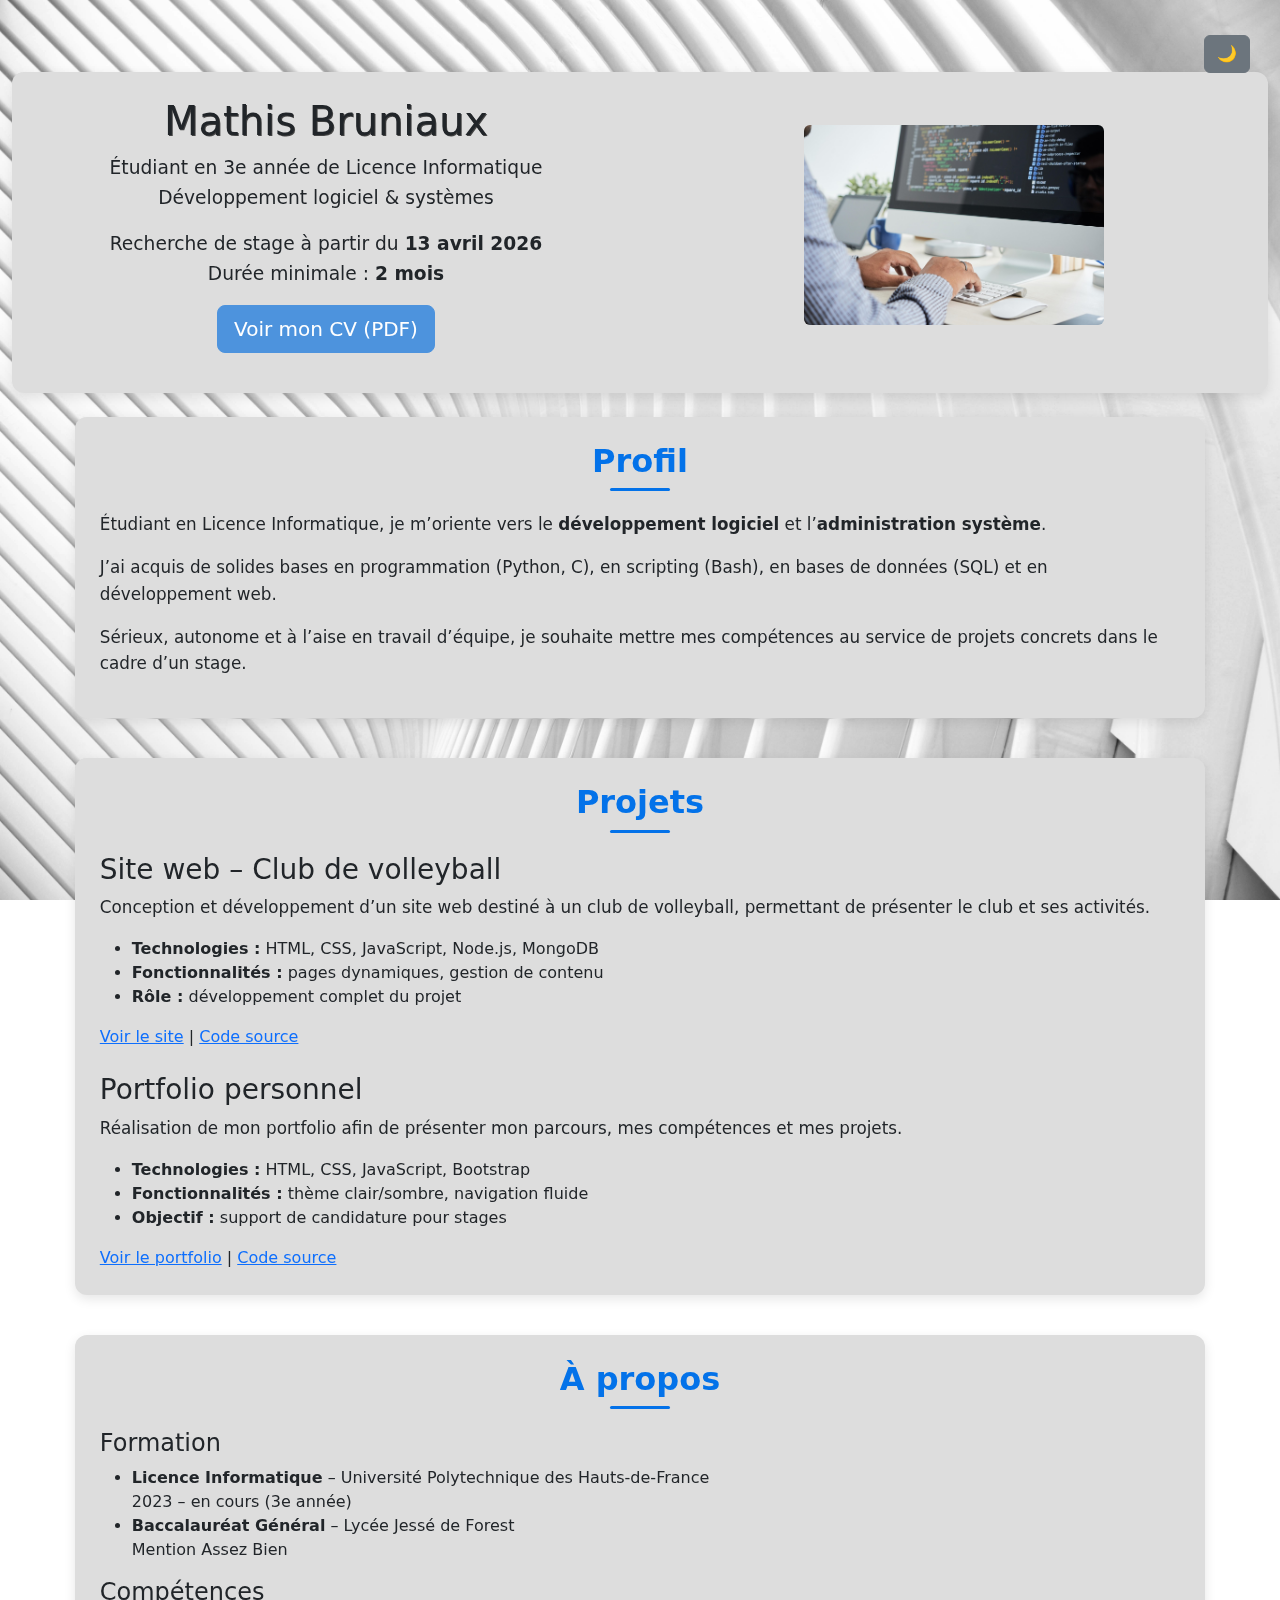
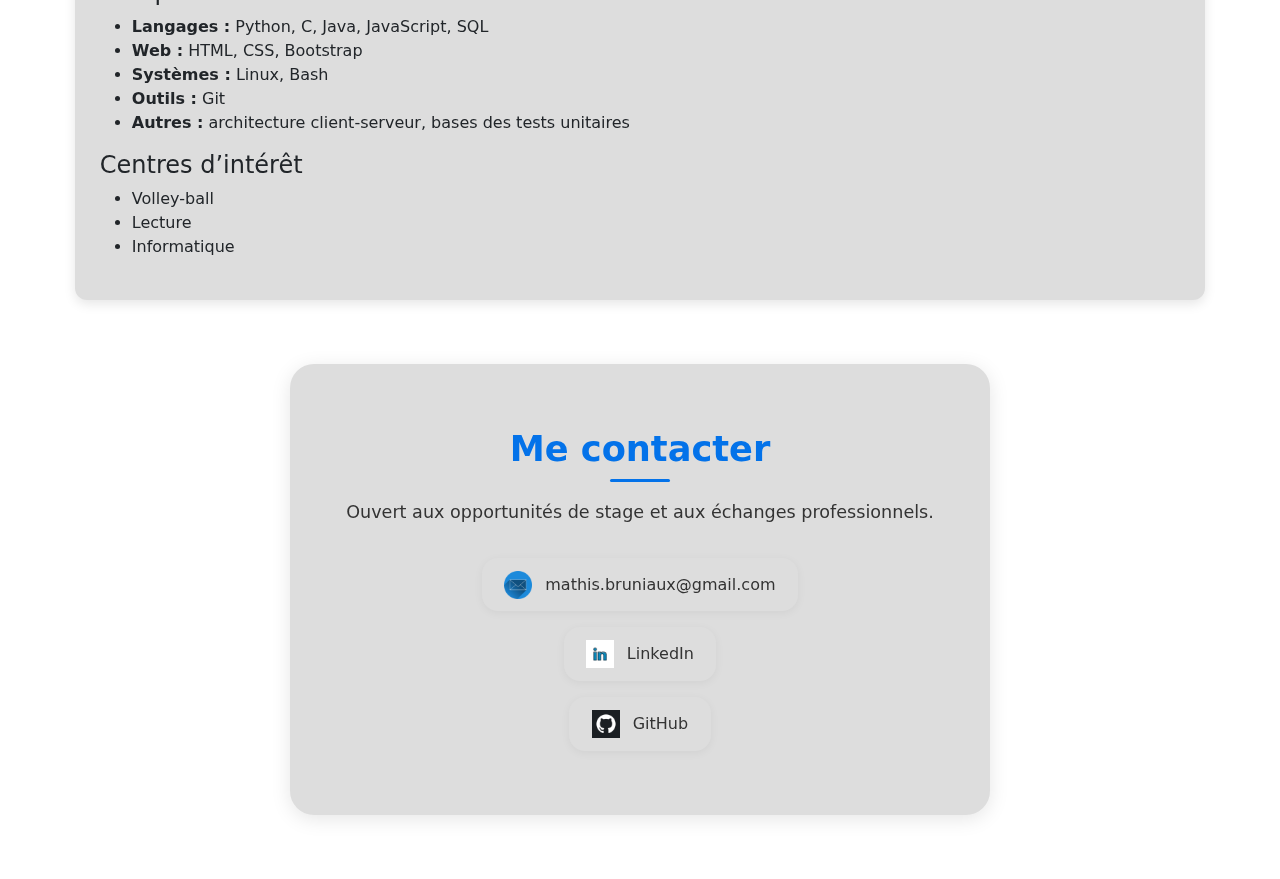
<file: index.html>
<!DOCTYPE html>
<html lang="fr">
<head>
    <meta charset="UTF-8">
    <meta name="viewport" content="width=device-width, initial-scale=1.0">

    <title>Mathis Bruniaux – Portfolio | Licence Informatique</title>
    <meta name="description" content="Portfolio de Mathis Bruniaux, étudiant en Licence Informatique, spécialisé en développement logiciel, systèmes et web.">

    <link rel="stylesheet" href="styles.css">
    <link href="https://cdn.jsdelivr.net/npm/bootstrap@5.3.0/dist/css/bootstrap.min.css" rel="stylesheet">

    <script src="https://cdn.jsdelivr.net/npm/bootstrap@5.3.0/dist/js/bootstrap.bundle.min.js" defer></script>
</head>

<body>
<div id="haut"></div>

<header>
    <div id="navbar-placeholder"></div>
    <button id="theme-toggle" class="btn btn-secondary">🌙</button>
</header>

<main class="container-fluid my-4 pt-5">

    <!-- ================= EN-TÊTE ================= -->
    <section id="en-tete" class="container-fluid mb-4">
        <div class="row align-items-center">

            <div class="col-md-6 text-center" id="texte_en-tete">
                <h1>Mathis Bruniaux</h1>
                <p>
                    Étudiant en 3e année de Licence Informatique<br>
                    Développement logiciel & systèmes
                </p>

                <p>
                    Recherche de stage à partir du <strong>13 avril 2026</strong><br>
                    Durée minimale : <strong>2 mois</strong>
                </p>

                <button class="btn btn-primary btn-lg"
                        onclick="window.open('CV.pdf', '_blank')">
                    Voir mon CV (PDF)
                </button>
            </div>

            <div class="col-md-6 text-center" id="image_en-tete">
                <img src="software.jpg" alt="Illustration développement"
                     class="img-fluid rounded"
                     style="max-width:300px;">
            </div>

        </div>
    </section>

    <!-- ================= ACCUEIL ================= -->
    <section id="accueil">
        <h2>Profil</h2>

        <p>
            Étudiant en Licence Informatique, je m’oriente vers le
            <strong>développement logiciel</strong> et
            l’<strong>administration système</strong>.
        </p>

        <p>
            J’ai acquis de solides bases en programmation (Python, C),
            en scripting (Bash), en bases de données (SQL) et en
            développement web.
        </p>

        <p>
            Sérieux, autonome et à l’aise en travail d’équipe,
            je souhaite mettre mes compétences au service de projets concrets
            dans le cadre d’un stage.
        </p>
    </section>

    <!-- ================= PROJETS ================= -->
    <section id="projets">
        <h2>Projets</h2>

        <article class="mb-4">
            <h3>Site web – Club de volleyball</h3>
            <p>
                Conception et développement d’un site web destiné à un club de volleyball,
                permettant de présenter le club et ses activités.
            </p>

            <ul>
                <li><strong>Technologies :</strong> HTML, CSS, JavaScript, Node.js, MongoDB</li>
                <li><strong>Fonctionnalités :</strong> pages dynamiques, gestion de contenu</li>
                <li><strong>Rôle :</strong> développement complet du projet</li>
            </ul>

            <a href="#" target="_blank">Voir le site</a> |
            <a href="#" target="_blank">Code source</a>
        </article>

        <article>
            <h3>Portfolio personnel</h3>
            <p>
                Réalisation de mon portfolio afin de présenter mon parcours,
                mes compétences et mes projets.
            </p>

            <ul>
                <li><strong>Technologies :</strong> HTML, CSS, JavaScript, Bootstrap</li>
                <li><strong>Fonctionnalités :</strong> thème clair/sombre, navigation fluide</li>
                <li><strong>Objectif :</strong> support de candidature pour stages</li>
            </ul>

            <a href="#" target="_blank">Voir le portfolio</a> |
            <a href="#" target="_blank">Code source</a>
        </article>
    </section>

    <!-- ================= À PROPOS ================= -->
    <section id="apropos">
        <h2>À propos</h2>

        <h4>Formation</h4>
        <ul>
            <li>
                <strong>Licence Informatique</strong> – Université Polytechnique des Hauts-de-France<br>
                2023 – en cours (3e année)
            </li>
            <li>
                <strong>Baccalauréat Général</strong> – Lycée Jessé de Forest<br>
                Mention Assez Bien
            </li>
        </ul>

        <h4>Compétences</h4>
        <ul>
            <li><strong>Langages :</strong> Python, C, Java, JavaScript, SQL</li>
            <li><strong>Web :</strong> HTML, CSS, Bootstrap</li>
            <li><strong>Systèmes :</strong> Linux, Bash</li>
            <li><strong>Outils :</strong> Git</li>
            <li><strong>Autres :</strong> architecture client-serveur, bases des tests unitaires</li>
        </ul>

        <h4>Centres d’intérêt</h4>
        <ul>
            <li>Volley-ball</li>
            <li>Lecture</li>
            <li>Informatique</li>
        </ul>
    </section>

    <!-- ================= CONTACT ================= -->
    <section id="contact" class="contact-section">
        <h2>Me contacter</h2>
        <p>
            Ouvert aux opportunités de stage et aux échanges professionnels.
        </p>

        <div class="contact-list">
            <a href="mailto:mathis.bruniaux@gmail.com" class="contact-item">
                <img src="mail.png" alt="mail">
                <span>mathis.bruniaux@gmail.com</span>
            </a>

            <a href="https://www.linkedin.com/in/mathis-b-204a9636b/" target="_blank" class="contact-item">
                <img src="linkedin.png" alt="linkedin">
                <span>LinkedIn</span>
            </a>

            <a href="https://github.com/MBrnx" target="_blank" class="contact-item">
                <img src="github.png" alt="github">
                <span>GitHub</span>
            </a>
        </div>
    </section>

</main>

<footer>
    <div id="footer-placeholder"></div>
</footer>

<button id="back-to-top" title="Retour en haut">
    <svg class="progress-ring" width="60" height="60">
        <circle class="progress-ring__background" cx="30" cy="30" r="26"/>
        <circle class="progress-ring__circle" cx="30" cy="30" r="26"/>
    </svg>
    <span>↑</span>
</button>

<script src="vue.js"></script>
</body>
</html>
</file>
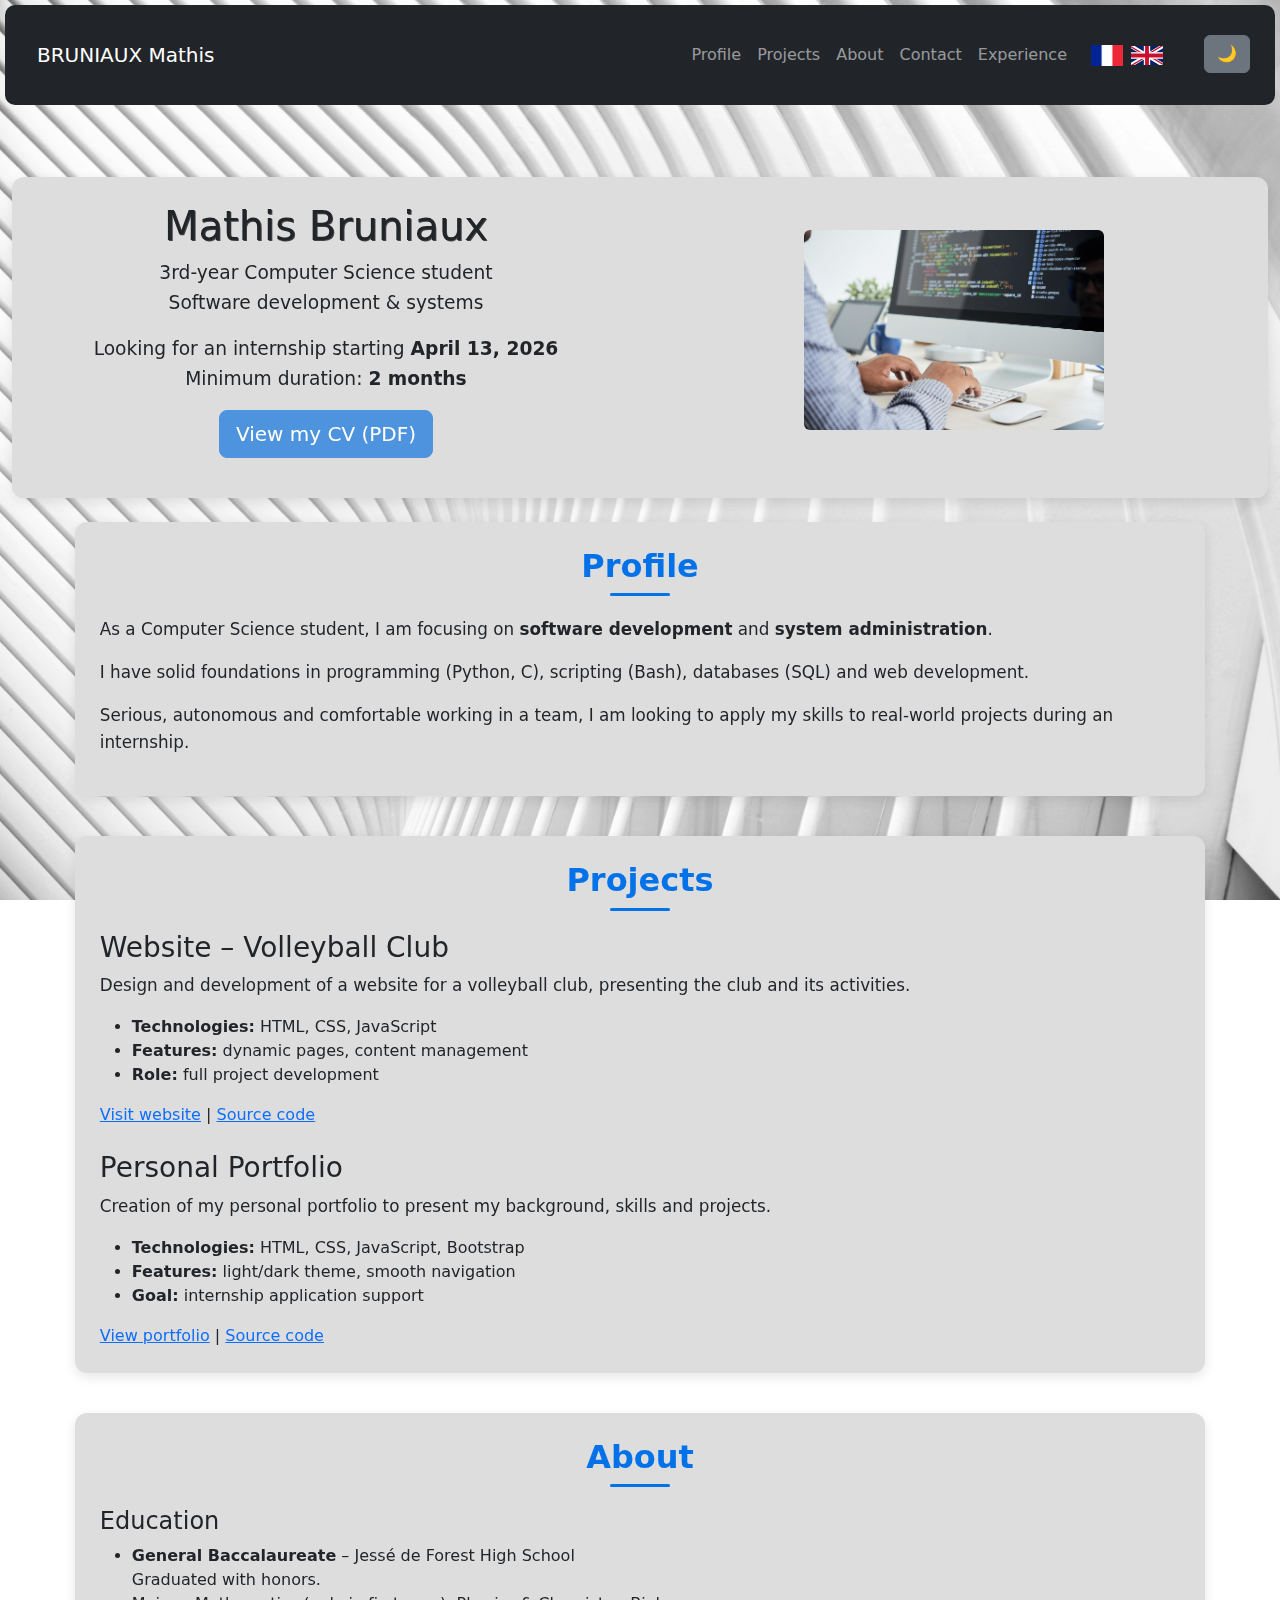
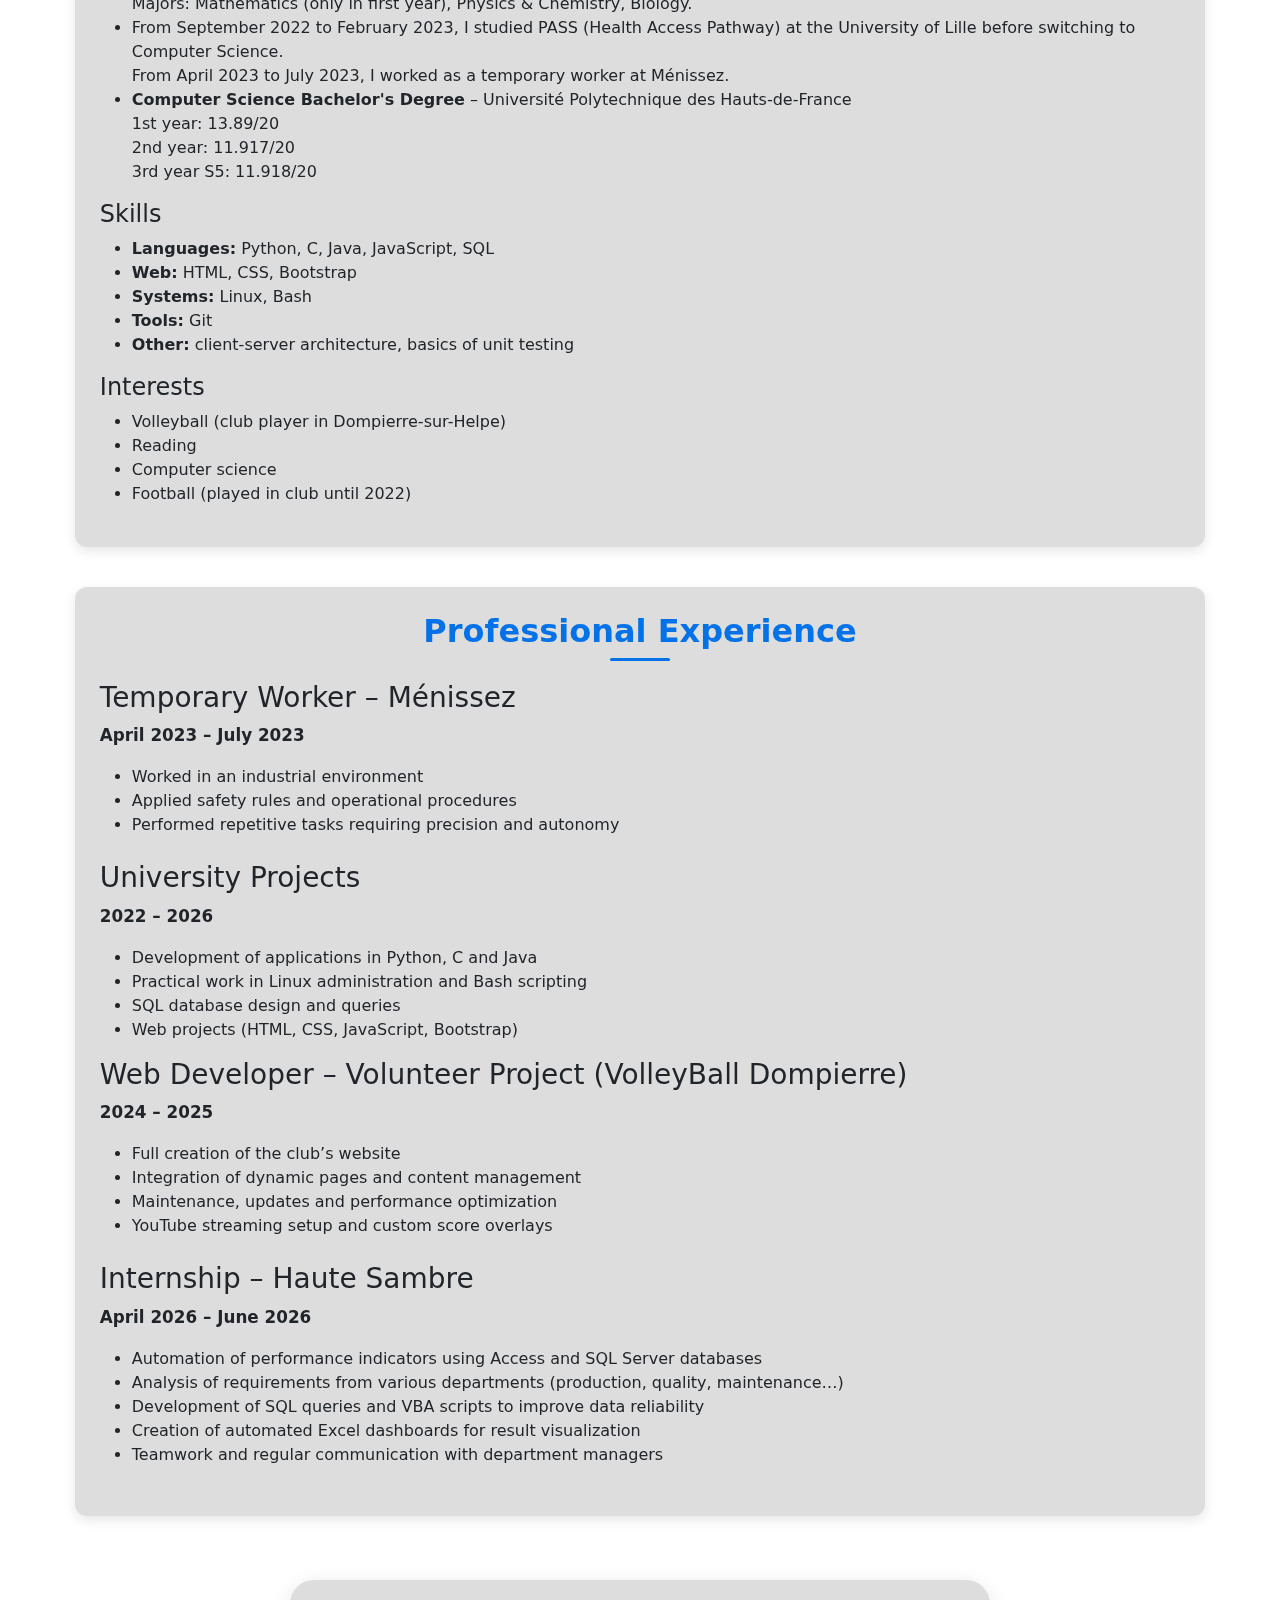
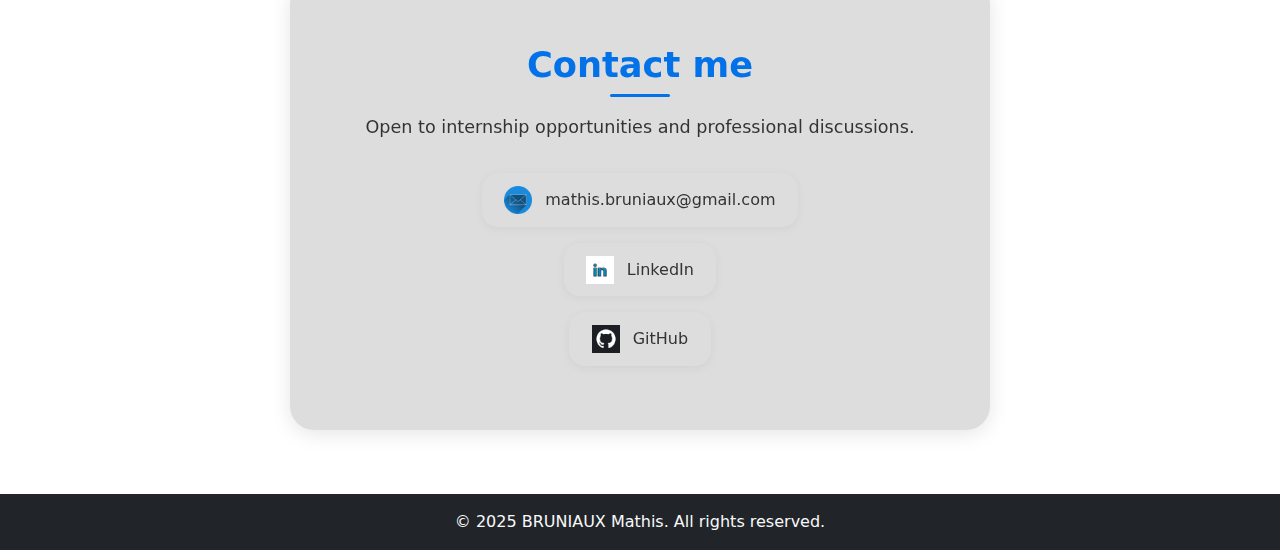
<file: index_en.html>
<!DOCTYPE html>
<html lang="en">
<head>
    <meta charset="UTF-8">
    <meta name="viewport" content="width=device-width, initial-scale=1.0">

    <title>Mathis Bruniaux – Portfolio | Computer Science</title>
    <meta name="description" content="Portfolio of Mathis Bruniaux, Computer Science student specializing in software development, systems and web technologies.">

    <link rel="stylesheet" href="styles.css">
    <link href="https://cdn.jsdelivr.net/npm/bootstrap@5.3.0/dist/css/bootstrap.min.css" rel="stylesheet">

    <script src="https://cdn.jsdelivr.net/npm/bootstrap@5.3.0/dist/js/bootstrap.bundle.min.js" defer></script>
</head>

<body>
<div id="haut"></div>

<header>

    <!-- NAVBAR EN -->
    <nav class="navbar navbar-expand-lg navbar-dark bg-dark fixed"
        style="margin:5px; border-radius:10px; height:100px; padding-left:20px; padding-right:100px;">
        <div class="container-fluid">

            <a class="navbar-brand" href="#haut">BRUNIAUX Mathis</a>

            <button class="navbar-toggler" type="button" data-bs-toggle="collapse"
                    data-bs-target="#navbarNav" aria-controls="navbarNav"
                    aria-expanded="false" aria-label="Toggle navigation">
                <span class="navbar-toggler-icon"></span>
            </button>

            <div class="collapse navbar-collapse justify-content-end" id="navbarNav">
                <ul class="navbar-nav">

                    <li class="nav-item">
                        <a class="nav-link" href="#accueil">Profile</a>
                    </li>

                    <li class="nav-item">
                        <a class="nav-link" href="#projets">Projects</a>
                    </li>

                    <li class="nav-item">
                        <a class="nav-link" href="#apropos">About</a>
                    </li>

                    <li class="nav-item">
                        <a class="nav-link" href="#contact">Contact</a>
                    </li>

                    <li class="nav-item">
                        <a class="nav-link" href="#experience">Experience</a>
                    </li>

                    <!-- Language selector -->
                    <li class="nav-item d-flex align-items-center ms-3">
                        <a href="index.html">
                            <img src="fr.webp" alt="French" style="width:32px; cursor:pointer;">
                        </a>
                        <a href="index_en.html" class="ms-2">
                            <img src="en.svg" alt="English" style="width:32px; cursor:pointer;">
                        </a>
                    </li>

                </ul>
            </div>
        </div>
    </nav>

    <button id="theme-toggle" class="btn btn-secondary">🌙</button>
</header>

<main class="container-fluid my-4 pt-5">

    <!-- ================= HEADER ================= -->
    <section id="en-tete" class="container-fluid mb-4">
        <div class="row align-items-center">

            <div class="col-md-6 text-center" id="texte_en-tete">
                <h1>Mathis Bruniaux</h1>
                <p>
                    3rd-year Computer Science student<br>
                    Software development & systems
                </p>

                <p>
                    Looking for an internship starting <strong>April 13, 2026</strong><br>
                    Minimum duration: <strong>2 months</strong>
                </p>

                <button class="btn btn-primary btn-lg"
                        onclick="window.open('CV.pdf', '_blank')">
                    View my CV (PDF)
                </button>
            </div>

            <div class="col-md-6 text-center" id="image_en-tete">
                <img src="software.jpg" alt="Software development illustration"
                     class="img-fluid rounded"
                     style="max-width:300px;">
            </div>

        </div>
    </section>

    <!-- ================= PROFILE ================= -->
    <section id="accueil">
        <h2>Profile</h2>

        <p>
            As a Computer Science student, I am focusing on
            <strong>software development</strong> and
            <strong>system administration</strong>.
        </p>

        <p>
            I have solid foundations in programming (Python, C),
            scripting (Bash), databases (SQL) and web development.
        </p>

        <p>
            Serious, autonomous and comfortable working in a team,
            I am looking to apply my skills to real-world projects
            during an internship.
        </p>
    </section>

    <!-- ================= PROJECTS ================= -->
    <section id="projets">
        <h2>Projects</h2>

        <article class="mb-4">
            <h3>Website – Volleyball Club</h3>
            <p>
                Design and development of a website for a volleyball club,
                presenting the club and its activities.
            </p>

            <ul>
                <li><strong>Technologies:</strong> HTML, CSS, JavaScript</li>
                <li><strong>Features:</strong> dynamic pages, content management</li>
                <li><strong>Role:</strong> full project development</li>
            </ul>

            <a href="https://volleyballdompierre.fr" target="_blank">Visit website</a> |
            <a href="https://github.com/MBrnx/volleyballdompierre" target="_blank">Source code</a>
        </article>

        <article>
            <h3>Personal Portfolio</h3>
            <p>
                Creation of my personal portfolio to present my background,
                skills and projects.
            </p>

            <ul>
                <li><strong>Technologies:</strong> HTML, CSS, JavaScript, Bootstrap</li>
                <li><strong>Features:</strong> light/dark theme, smooth navigation</li>
                <li><strong>Goal:</strong> internship application support</li>
            </ul>

            <a href="https://mbrnx.github.io/portfolio/" target="_blank">View portfolio</a> |
            <a href="https://github.com/MBrnx/portfolio" target="_blank">Source code</a>
        </article>
    </section>

    <!-- ================= ABOUT ================= -->
    <section id="apropos">
        <h2>About</h2>

        <h4>Education</h4>
        <ul>
            <li>
                <strong>General Baccalaureate</strong> – Jessé de Forest High School<br>
                Graduated with honors.<br>
                Majors: Mathematics (only in first year), Physics & Chemistry, Biology.
            </li>
            <li>
                From September 2022 to February 2023, I studied PASS (Health Access Pathway) at the University of Lille before switching to Computer Science.<br>
                From April 2023 to July 2023, I worked as a temporary worker at Ménissez.
            </li>
            <li>
                <strong>Computer Science Bachelor's Degree</strong> – Université Polytechnique des Hauts-de-France<br>
                1st year: 13.89/20 <br>
                2nd year: 11.917/20 <br>
                3rd year S5: 11.918/20
            </li>
        </ul>

        <h4>Skills</h4>
        <ul>
            <li><strong>Languages:</strong> Python, C, Java, JavaScript, SQL</li>
            <li><strong>Web:</strong> HTML, CSS, Bootstrap</li>
            <li><strong>Systems:</strong> Linux, Bash</li>
            <li><strong>Tools:</strong> Git</li>
            <li><strong>Other:</strong> client-server architecture, basics of unit testing</li>
        </ul>

        <h4>Interests</h4>
        <ul>
            <li>Volleyball (club player in Dompierre-sur-Helpe)</li>
            <li>Reading</li>
            <li>Computer science</li>
            <li>Football (played in club until 2022)</li>
        </ul>
    </section>

    <!-- ================= PROFESSIONAL EXPERIENCE ================= -->
    <section id="experience">
        <h2>Professional Experience</h2>

        <article class="mb-4">
            <h3>Temporary Worker – Ménissez</h3>
            <p><strong>April 2023 – July 2023</strong></p>
            <ul>
                <li>Worked in an industrial environment</li>
                <li>Applied safety rules and operational procedures</li>
                <li>Performed repetitive tasks requiring precision and autonomy</li>
            </ul>
        </article>

        <article>
            <h3>University Projects</h3>
            <p><strong>2022 – 2026</strong></p>
            <ul>
                <li>Development of applications in Python, C and Java</li>
                <li>Practical work in Linux administration and Bash scripting</li>
                <li>SQL database design and queries</li>
                <li>Web projects (HTML, CSS, JavaScript, Bootstrap)</li>
            </ul>
        </article>


        <article class="mb-4">
            <h3>Web Developer – Volunteer Project (VolleyBall Dompierre)</h3>
            <p><strong>2024 – 2025</strong></p>
            <ul>
                <li>Full creation of the club’s website</li>
                <li>Integration of dynamic pages and content management</li>
                <li>Maintenance, updates and performance optimization</li>
                <li>YouTube streaming setup and custom score overlays</li>
            </ul>
        </article>

        <article class="mb-4">
            <h3>Internship – Haute Sambre</h3>
            <p><strong>April 2026 – June 2026</strong></p>
            <ul>
                <li>Automation of performance indicators using Access and SQL Server databases</li>
                <li>Analysis of requirements from various departments (production, quality, maintenance…)</li>
                <li>Development of SQL queries and VBA scripts to improve data reliability</li>
                <li>Creation of automated Excel dashboards for result visualization</li>
                <li>Teamwork and regular communication with department managers</li>
            </ul>
        </article>
    </section>


    <!-- ================= CONTACT ================= -->
    <section id="contact" class="contact-section">
        <h2>Contact me</h2>
        <p>
            Open to internship opportunities and professional discussions.
        </p>

        <div class="contact-list">
            <a href="mailto:mathis.bruniaux@gmail.com" class="contact-item">
                <img src="mail.png" alt="mail">
                <span>mathis.bruniaux@gmail.com</span>
            </a>

            <a href="https://www.linkedin.com/in/mathis-b-204a9636b/" target="_blank" class="contact-item">
                <img src="linkedin.png" alt="linkedin">
                <span>LinkedIn</span>
            </a>

            <a href="https://github.com/MBrnx" target="_blank" class="contact-item">
                <img src="github.png" alt="github">
                <span>GitHub</span>
            </a>
        </div>
    </section>

</main>

<!-- FOOTER EN -->
<footer class="bg-dark text-light py-3">
    <div class="container text-center">
        <span>&copy; 2025 BRUNIAUX Mathis. All rights reserved.</span>
    </div>
</footer>

<button id="back-to-top" title="Back to top">
    <svg class="progress-ring" width="60" height="60">
        <circle class="progress-ring__background" cx="30" cy="30" r="26"/>
        <circle class="progress-ring__circle" cx="30" cy="30" r="26"/>
    </svg>
    <span>↑</span>
</button>

<script src="vue.js"></script>
</body>
</html>
</file>
<file: styles.css>
/* ---------------------- */
/* Variables pour thèmes   */
/* ---------------------- */
:root {
  --bg-color: #ffffff;
  --bg-image: url('fond.jpg'); /* fond clair */
  --text-color: #333333;
  --section-bg: rgb(221, 221, 221);
  --accent-color: #0372e9;
  --nav-bg: #343a40;
  --btn-bg: #4d93dd;
  --btn-color: #ffffff;
  --contact-bg: linear-gradient(135deg, #f5f7fa, #e4ebf5);
}

[data-theme="dark"] {
  --bg-color: #121212;
  --bg-image: url('fond2.jpg');
  --text-color: #f0f0f0;
  --section-bg: rgba(40, 40, 40, 0.85);
  --accent-color: #1e90ff;
  --nav-bg: #1f1f1f;
  --btn-bg: #1e90ff;
  --btn-color: #ffffff;
  --contact-bg: linear-gradient(135deg, #2c2c2c, #3a3a3a);
}

/* ---------------------- */
/* Styles existants        */
/* ---------------------- */
body {
  font-family: 'Poppins', Arial, sans-serif;
  background-color: var(--bg-color);
  background-image: var(--bg-image);
  background-position: center;
  background-size: cover;
  background-attachment: fixed;
  background-repeat: no-repeat;
  color: var(--text-color);
}

.nav-link:hover {
  color: var(--accent-color);
  transition: color 0.3s;
}

section h2 {
  color: var(--accent-color);
  margin-bottom: 20px;
  position: relative;
  font-weight: 600;
  text-align: center;
}

section h2::after {
  content: "";
  display: block;
  width: 60px;
  height: 3px;
  background-color: var(--accent-color);
  margin: 8px auto 0;
  border-radius: 2px;
}

section {
  margin: 0 auto 40px; 
  width: 90%; 
  scroll-margin-top: 30px;
  border-radius: 12px;
  padding: 25px;
  margin-bottom: 40px;
  background-color: var(--section-bg);
  box-shadow: 0 4px 12px rgba(0, 0, 0, 0.1);
  backdrop-filter: blur(5px);
  transition: transform 0.3s ease, box-shadow 0.3s ease;
}

section:hover {
  transform: translateY(-4px);
  box-shadow: 0 6px 16px rgba(0, 0, 0, 0.15);
}

section p {
  line-height: 1.6;
  font-size: 1.05rem;
}

section#accueil {   
  scroll-margin-top: 15px;
}

#back-to-top {
  position: fixed;
  bottom: 20px;
  right: 20px;
  width: 60px;
  height: 60px;
  border: none;
  border-radius: 50%;
  background: var(--btn-bg);
  color: var(--btn-color);
  font-size: 24px;
  display: none;
  justify-content: center;
  align-items: center;
  cursor: pointer;
  z-index: 1000;
  transition: transform 0.3s;
  box-shadow: 0 4px 15px rgba(0, 0, 0, 0.2);
}

#back-to-top:hover {
  background: #0056b3;
  transform: scale(1.1);
}

[data-theme="dark"] #back-to-top {
  background: #343a40;
}

[data-theme="dark"] #back-to-top:hover {
  background: darkgray;
}

.progress-ring {
  position: absolute;
  top: 0;
  left: 0;
  transform: rotate(-90deg);
}

.progress-ring__background {
  fill: none;
  stroke: #ddd;
  stroke-width: 4;
}

.progress-ring__circle {
  fill: none;
  stroke: var(--accent-color);
  stroke-width: 4;
  stroke-linecap: round;
  stroke-dasharray: 164; /* ~2πr */
  stroke-dashoffset: 164;
  transition: stroke-dashoffset 0.2s;
}

#back-to-top span {
  position: relative;
  z-index: 2;
}

#texte_en-tete h1 {
  text-shadow: 1px 1px rgba(0,0,0,0.7);
}

[data-theme="dark"] #texte_en-tete h1 {
  text-shadow: 2px 2px 5px rgba(0,0,0,0.7);
  color: #f0f0f0;
}

#texte_en-tete p {
  font-size: 14pt;
}

[data-theme="dark"] #texte_en-tete p {
  text-shadow: 2px 2px 5px rgba(0,0,0,0.7);
  color: #f0f0f0;
}

#texte_en-tete button {
  margin-bottom: 15px;
  background-color: var(--btn-bg);
  color: var(--btn-color);
  border-color: var(--btn-bg);
}

[data-theme="dark"] #texte_en-tete button {
  background-color: darkblue; 
  color: #ffffff;
}

[data-theme="dark"] #texte_en-tete button:hover {
  background-color: blue;
}

#texte_en-tete button:hover {
  background-color: #0056b3;
  transform: scale(1.05);
}

#image_en-tete img {
  margin-bottom: 15px;
}

@media (max-width: 991px) {
  #navbarNav {
    position: absolute;
    top: 110px;
    right: 10px;
    width: 250px;
    background-color: var(--nav-bg);
    border-radius: 8px;
    box-shadow: 0 2px 10px rgba(0,0,0,0.3);
    padding: 10px;
    z-index: 1050;
    transform-origin: top;
    transform: scaleY(0);
    opacity: 0;
    transition: transform 0.15s ease-out, opacity 0.15s ease-out;
  }

  #navbarNav.show {
    transform: scaleY(1);
    opacity: 1;
    transition: transform 0.25s ease-in, opacity 0.25s ease-in;
  }

  #navbarNav.collapsing {
    transform: scaleY(0);
    opacity: 0;
    height: auto !important;
  }
}

img[alt="mail"],
img[alt="linkedin"],
img[alt="github"] {
    width: 30px;
    height: 30px;
}

.contact-section {
    text-align: center;
    padding: 4rem 2rem;
    border-radius: 1.5rem;
    box-shadow: 0 4px 20px rgba(0,0,0,0.1);
    max-width: 700px;
    margin: 4rem auto;
}

.contact-section h2 {
    font-size: 2.2rem;
    margin-bottom: 1rem;
}

.contact-section p {
    color: var(--text-color);
    font-size: 1.1rem;
    margin-bottom: 2rem;
}

.contact-list {
    display: flex;
    flex-direction: column;
    gap: 1rem;
    align-items: center;
}

.contact-item {
    display: flex;
    align-items: center;
    gap: 0.8rem;
    background: var(--section-bg);
    padding: 0.8rem 1.4rem;
    border-radius: 1rem;
    text-decoration: none;
    color: var(--text-color);
    font-weight: 500;
    transition: all 0.3s ease;
    box-shadow: 0 2px 10px rgba(0,0,0,0.05);
    width: fit-content;
}

.contact-item img {
    width: 28px;
    height: 28px;
}

.contact-item:hover {
    transform: translateY(-3px);
    box-shadow: 0 4px 15px rgba(0,0,0,0.1);
    background: #f0f4ff;
}

@media (max-width: 600px) {
  .contact-section {
    padding: 3rem 1rem;
  }
  .contact-item {
    width: 90%;
    justify-content: center;
  }
}

html {
  scroll-behavior: smooth;
}

a {
  transition: all 0.3s ease;
}

button, .btn {
  transition: all 0.3s ease;
}

#theme-toggle {
  position: fixed;
  top: 35px;
  right: 30px;
  z-index: 1050;
  cursor: pointer;
  transition: all 0.3s ease;
}

#theme-toggle:hover {
  transform: scale(1.1);
}
</file>
